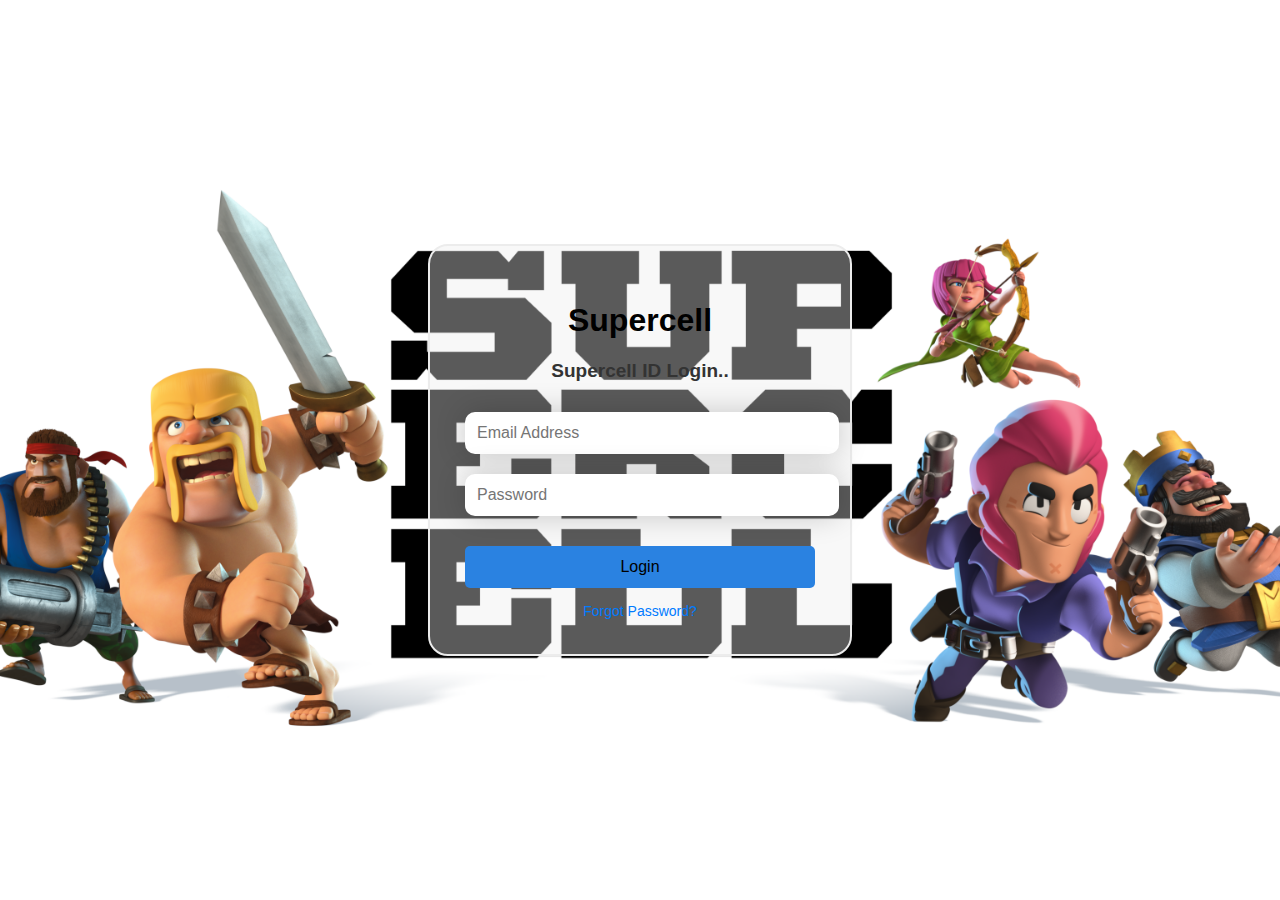
<file: supercell_project/index.html>
<!DOCTYPE html>
<html lang="eng">
    <link rel="stylesheet" href="style11.css">
<title>Supercell</title>

    <link rel="icon" type="image/x-icon" href="images12.png">
    
<head>

</head>
<body style="background-color:rgb(0, 0, 0);">
    <style>
        body {
            background-image:url(sc_characters_logo.png);
            background-size: cover;
            background-position: center;
            background-repeat: no-repeat;
            background-attachment: fixed;
        }
    </style>

        <form action="/index12.html">
            <div class="transparent-box">
            <div class="login-container">
                <h1>Supercell</h1>
                <h2>Supercell ID Login..</h2>
                <form action="project2.html" method="post">
                    <input type="email" placeholder="Email Address" required>
                    <input type="password" placeholder="Password" required>
                    <button type="submit" class="login-button">Login</button>
                </form>
                <a href="project2.html" class="forgot-password">Forgot Password?</a>
                
                
            </div></div>

            <!-- <script>

                let iceCream = "submit";
                if (iceCream === "submit") {
                  alert("login successfully");
                } else {
                  alert("error");
                }

            </script> -->
            
</body>
</html>
</file>
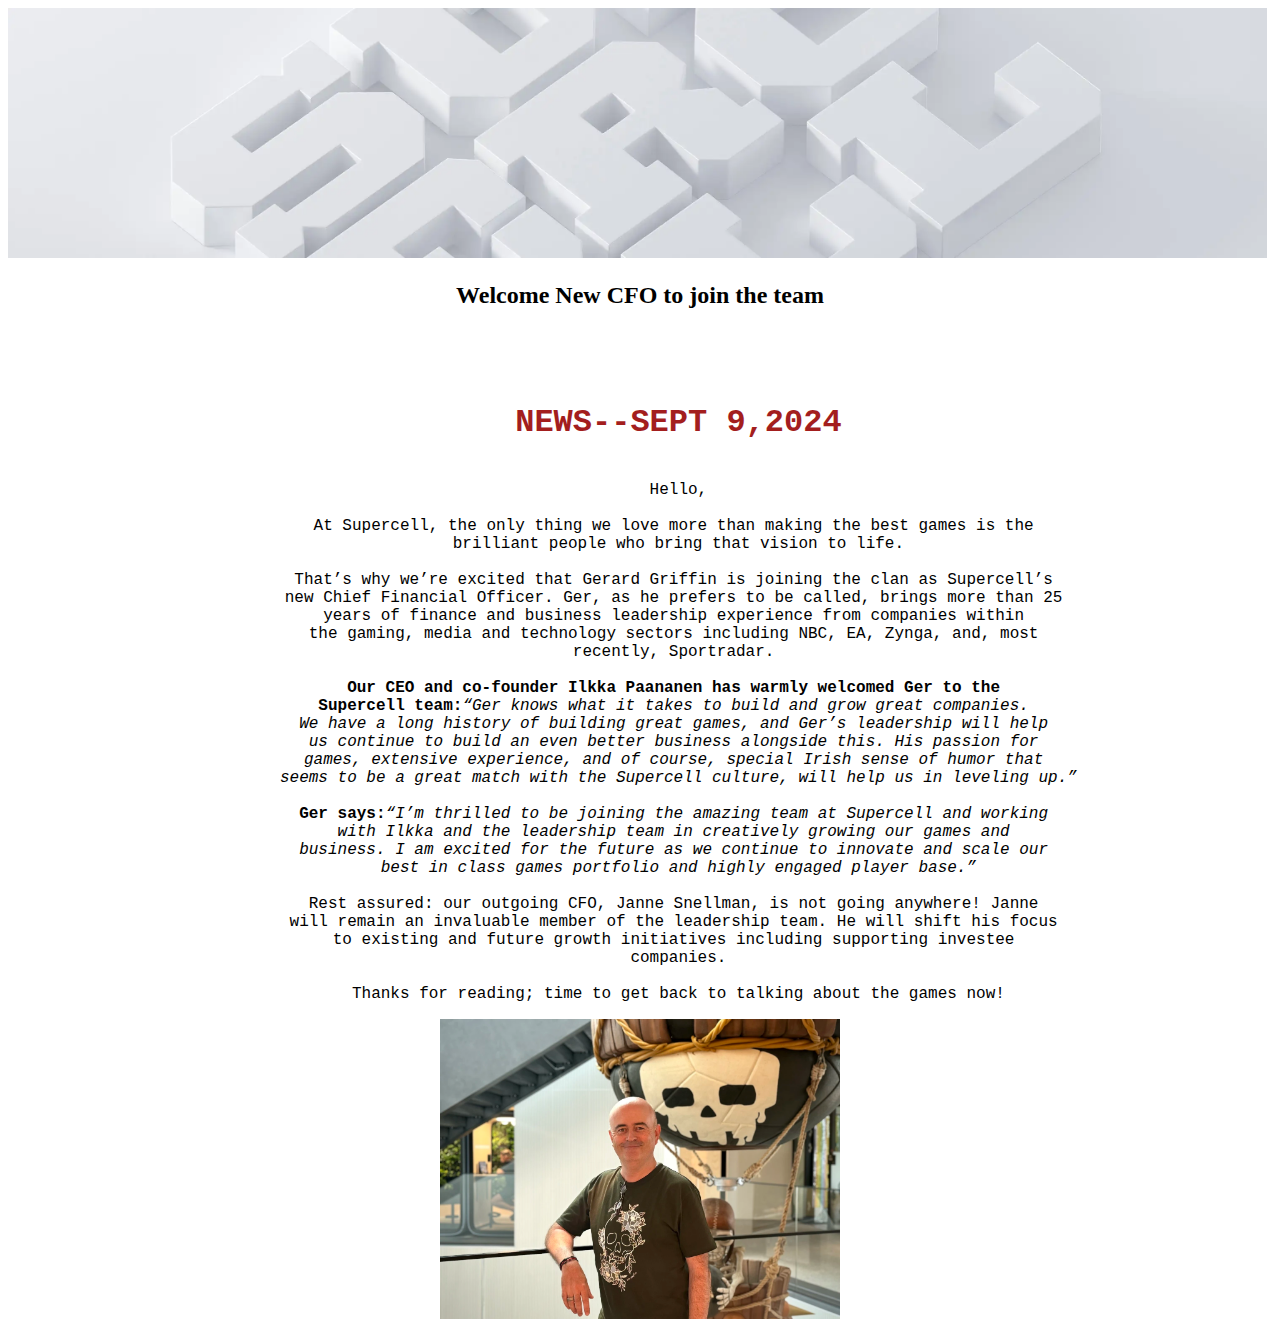
<file: Supercell Clone/news1.html>
<!DOCTYPE html>
<html lang="en">
<head>
    <meta charset="UTF-8">
    <meta name="viewport" content="width=device-width, initial-scale=1.0">
    <title>Welcome New CFO to join the team</title>
    <link rel="icon" type="image/x-icon" href="images12.png">
</head>
<body>
    <img src="news1 image.png" width="1259px" height="250px">
    <center>
    <h2 style="font-family: Georgia, 'Times New Roman', Times, serif;">Welcome New CFO to join the team</h2>
    <p><pre style="font-family:'Courier New', Courier, monospace;"><h1 style="color: rgb(163, 30, 30);">

    NEWS--SEPT 9,2024</h1>
        Hello,

        At Supercell, the only thing we love more than making the best games is the 
        brilliant people who bring that vision to life.
        
        That’s why we’re excited that Gerard Griffin is joining the clan as Supercell’s 
        new Chief Financial Officer. Ger, as he prefers to be called, brings more than 25 
        years of finance and business leadership experience from companies within 
        the gaming, media and technology sectors including NBC, EA, Zynga, and, most 
        recently, Sportradar. 
        
        <b>Our CEO and co-founder Ilkka Paananen has warmly welcomed Ger to the 
        Supercell team:</b><i>“Ger knows what it takes to build and grow great companies. 
        We have a long history of building great games, and Ger’s leadership will help 
        us continue to build an even better business alongside this. His passion for 
        games, extensive experience, and of course, special Irish sense of humor that 
        seems to be a great match with the Supercell culture, will help us in leveling up.”</i>
        
        <b>Ger says:</b><i>“I’m thrilled to be joining the amazing team at Supercell and working 
        with Ilkka and the leadership team in creatively growing our games and 
        business. I am excited for the future as we continue to innovate and scale our 
        best in class games portfolio and highly engaged player base.”</i>
        
        Rest assured: our outgoing CFO, Janne Snellman, is not going anywhere! Janne 
        will remain an invaluable member of the leadership team. He will shift his focus 
        to existing and future growth initiatives including supporting investee 
        companies.
        
        Thanks for reading; time to get back to talking about the games now!</p></pre>
    
    <img src="image7.png" width="400px" height="300px">
    </center> 
    
    
</body>
</html>
</file>
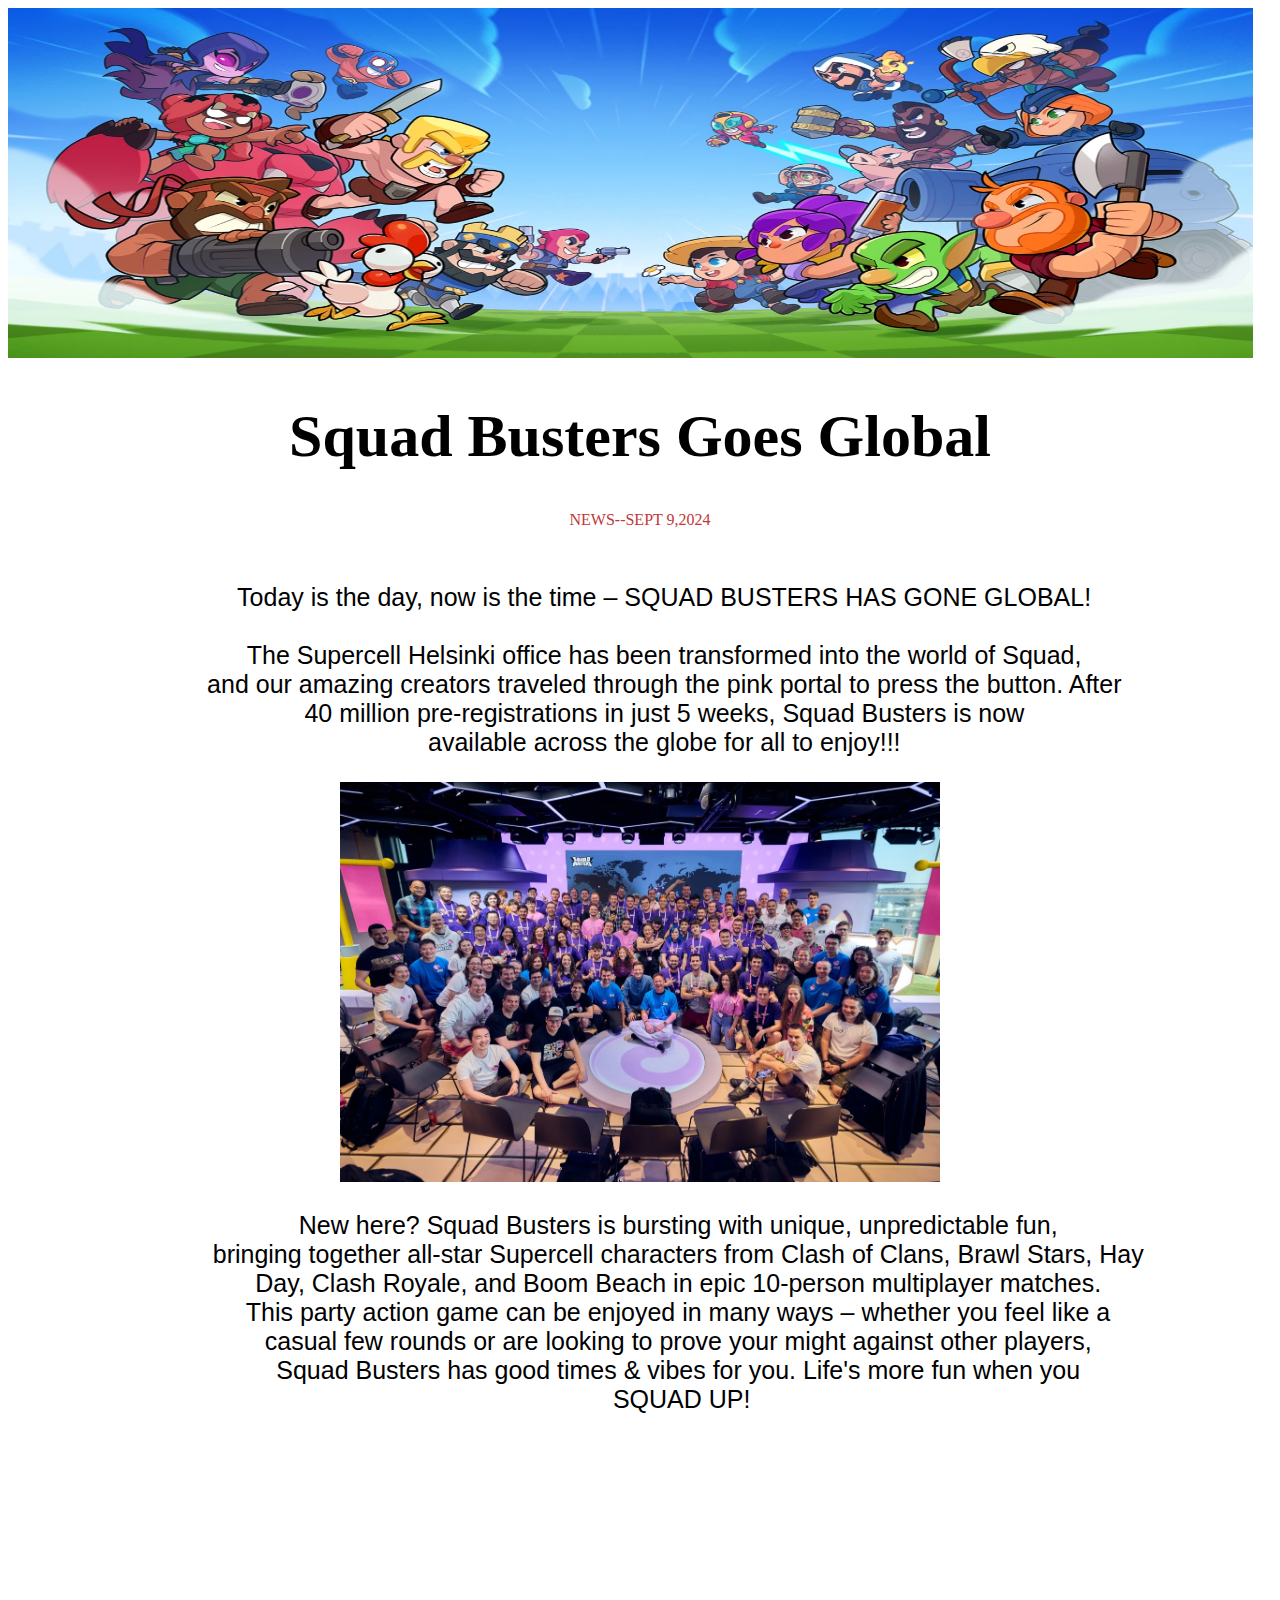
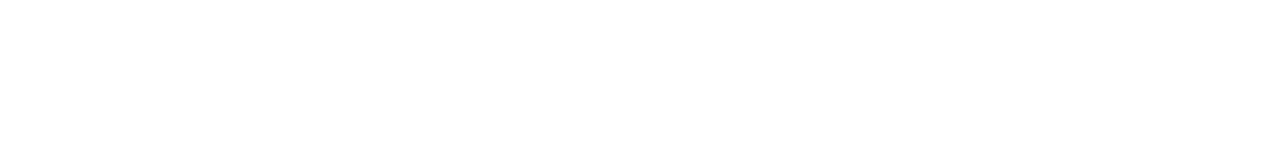
<file: Supercell Clone/news2.html>
<!DOCTYPE html>
<html lang="en">
<head>
    <meta charset="UTF-8">
    <meta name="viewport" content="width=device-width, initial-scale=1.0">
    <title>Squard Busters goes over the world</title>
    <link rel="icon" type="image/x-icon" href="images12.png">
</head>
<body>
    <img src="news2 image.png" width="1245px" height="350px">
    <center>
    <h1 style="font-size: 60px;"><b>Squad Busters Goes Global</b></h1>
    <p1 style="color: rgb(193, 55, 55);">NEWS--SEPT 9,2024</p1></center>
    <p><pre style="font-family: 'Franklin Gothic Medium', 'Arial Narrow', Arial, sans-serif;"><center>
        Today is the day, now is the time – SQUAD BUSTERS HAS GONE GLOBAL! 

        The Supercell Helsinki office has been transformed into the world of Squad, 
        and our amazing creators traveled through the pink portal to press the button. After 
        40 million pre-registrations in just 5 weeks, Squad Busters is now 
        available across the globe for all to enjoy!!! </center></pre></p>
        
        <center>
        <img src="news2 image2.png" width="600px" height="400px">
        </center>

        <center><p><pre style="font-family: 'Franklin Gothic Medium', 'Arial Narrow', Arial, sans-serif;">
            New here? Squad Busters is bursting with unique, unpredictable fun, 
            bringing together all-star Supercell characters from Clash of Clans, Brawl Stars, Hay 
            Day, Clash Royale, and Boom Beach in epic 10-person multiplayer matches. 
            This party action game can be enjoyed in many ways – whether you feel like a 
            casual few rounds or are looking to prove your might against other players, 
            Squad Busters has good times & vibes for you. Life's more fun when you 
            SQUAD UP!</pre></p>
            <style>
                pre{
                    font-size: 25px;
                }
            </style>

            <iframe width="560" height="315" src="https://www.youtube.com/embed/QMH_SGJciQY?si=Xl2VjaFy_23pdgV-" title="YouTube video player" frameborder="0" allow="accelerometer; autoplay; clipboard-write; encrypted-media; gyroscope; picture-in-picture; web-share" referrerpolicy="strict-origin-when-cross-origin" allowfullscreen></iframe>
         </center>
</body>
</html>
</file>
<file: supercell_project/style11.css>
body {
  font-family: 'Arial', sans-serif;
  background-color: #000000;
  margin: 0;
  padding: 0;
  display: flex;
  justify-content: center;
  align-items: center;
  height: 100vh;
}

.transparent-box {
  background-color: rgba(236, 236, 236, 0.379); /* White background with 50% opacity */
  border: 2px solid rgb(236, 236, 236); /* Light gray border */
  padding: 35px;
  width: 350px;
  text-align: center;
  box-shadow: 0 1px 1px rgba(0, 0, 0, 0.1); /* Slight shadow for depth */
  border-radius: 20px; /* Rounded corners */
}

.p6 { 
  text-decoration-line: none;
}

.logo {
width: 50px;
margin-bottom: 10px;
}


.login-container h2 {
margin-bottom: 20px;
font-size: 19px;
color: #333;
}


.login-container input[type="email"],
.login-container input[type="password"] {
width: 100%;
box-shadow: 0 0 30px rgba(0, 0, 0, 0.2);
padding: 12px;
margin: 10px 0;
border: 0px solid #000000;
border-radius: 10px;
font-size: 16px;
}


.login-button {
background-color: #2a82e1;
color: #000000;
border: none;
padding: 12px 0;
border-radius: 5px;
cursor: pointer;
font-size: 16px;
width: 100%;
margin-top: 20px;
transition: background-color 0.3s ease;
}


.login-button:hover {
background-color: #0040ff;
}

.login-container input:hover {
background-color:rgba(203, 229, 229, 0.1)
}

.forgot-password {
display: block;
margin-top: 15px;
font-size: 14px;
color: #007BFF;
text-decoration: none;
}

.forgot-password:hover {
text-decoration: underline;
}


@media (max-width: 500px) {
.login-container {
width: 90%;
padding: 20px;
}
}

p{
  text-decoration: none;
}

p2{
  text-decoration: none;
}
p1{
  text-decoration: none;
}
</file>
